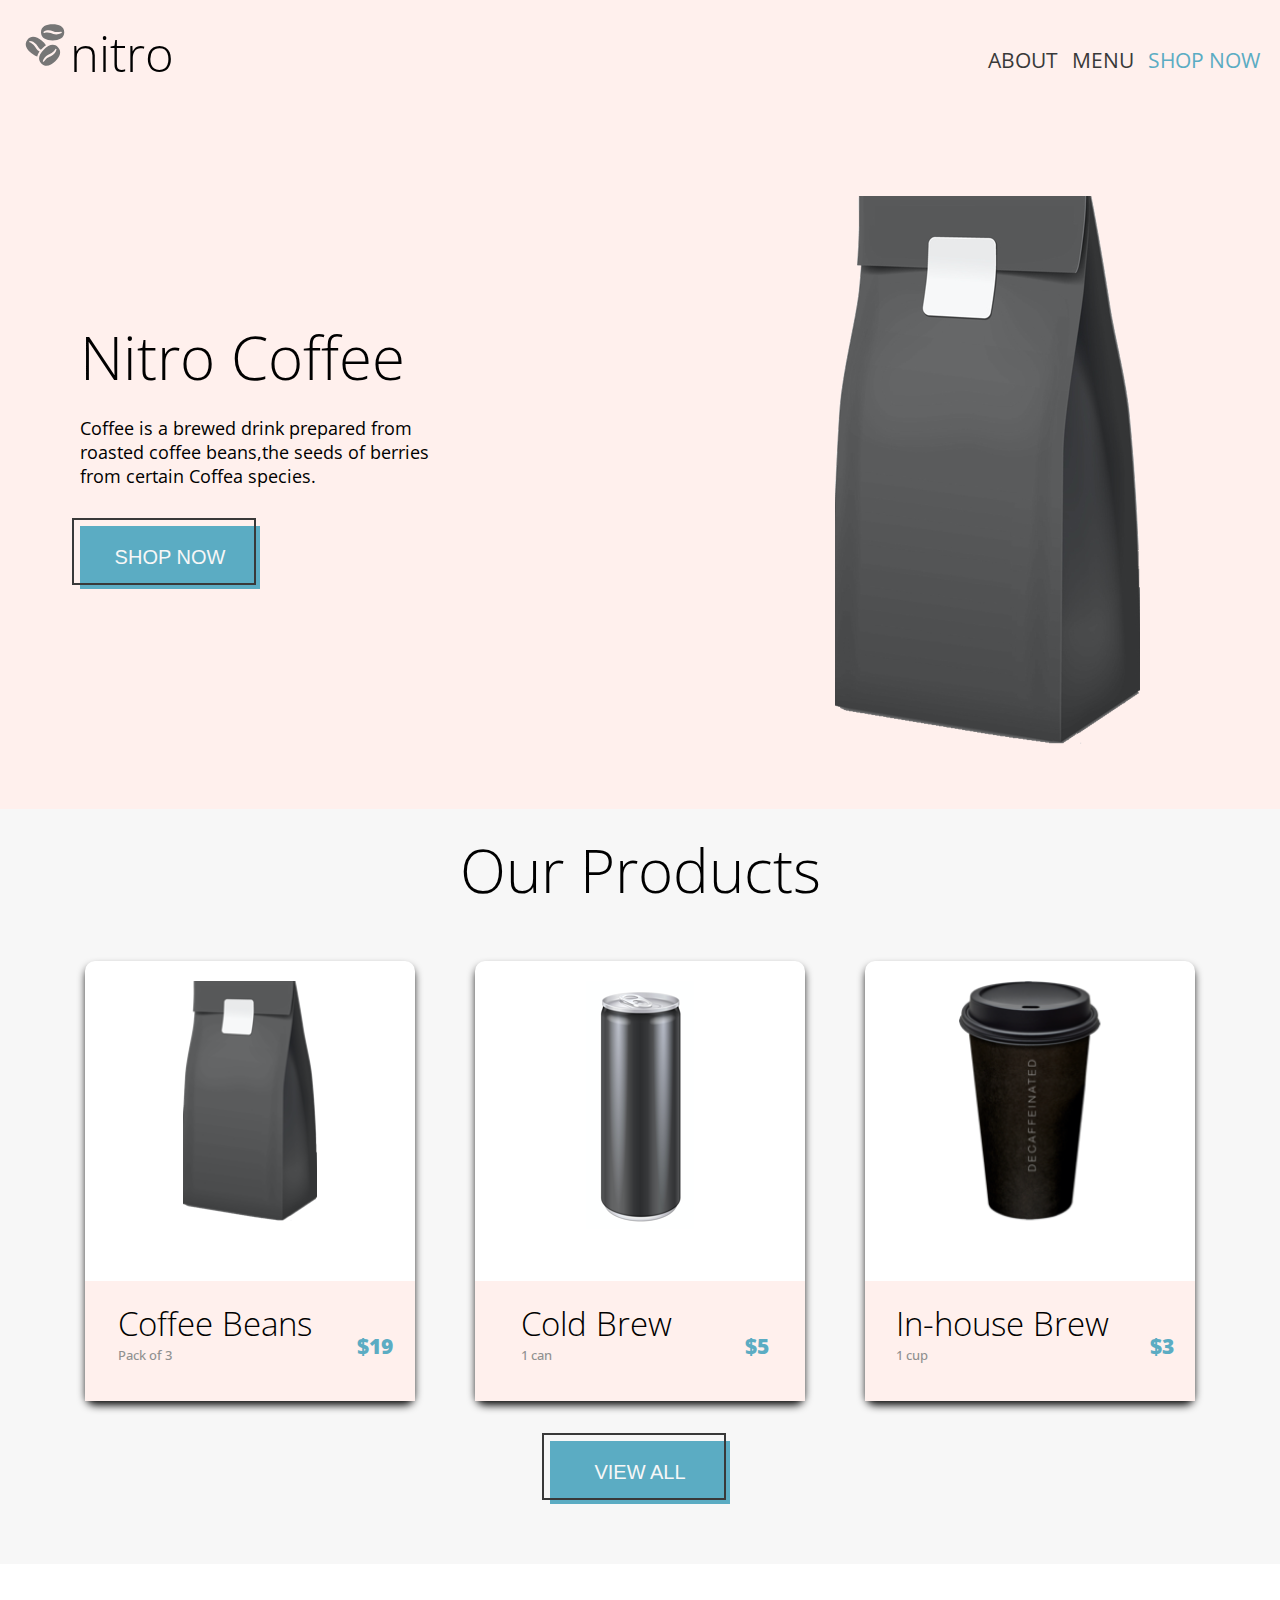
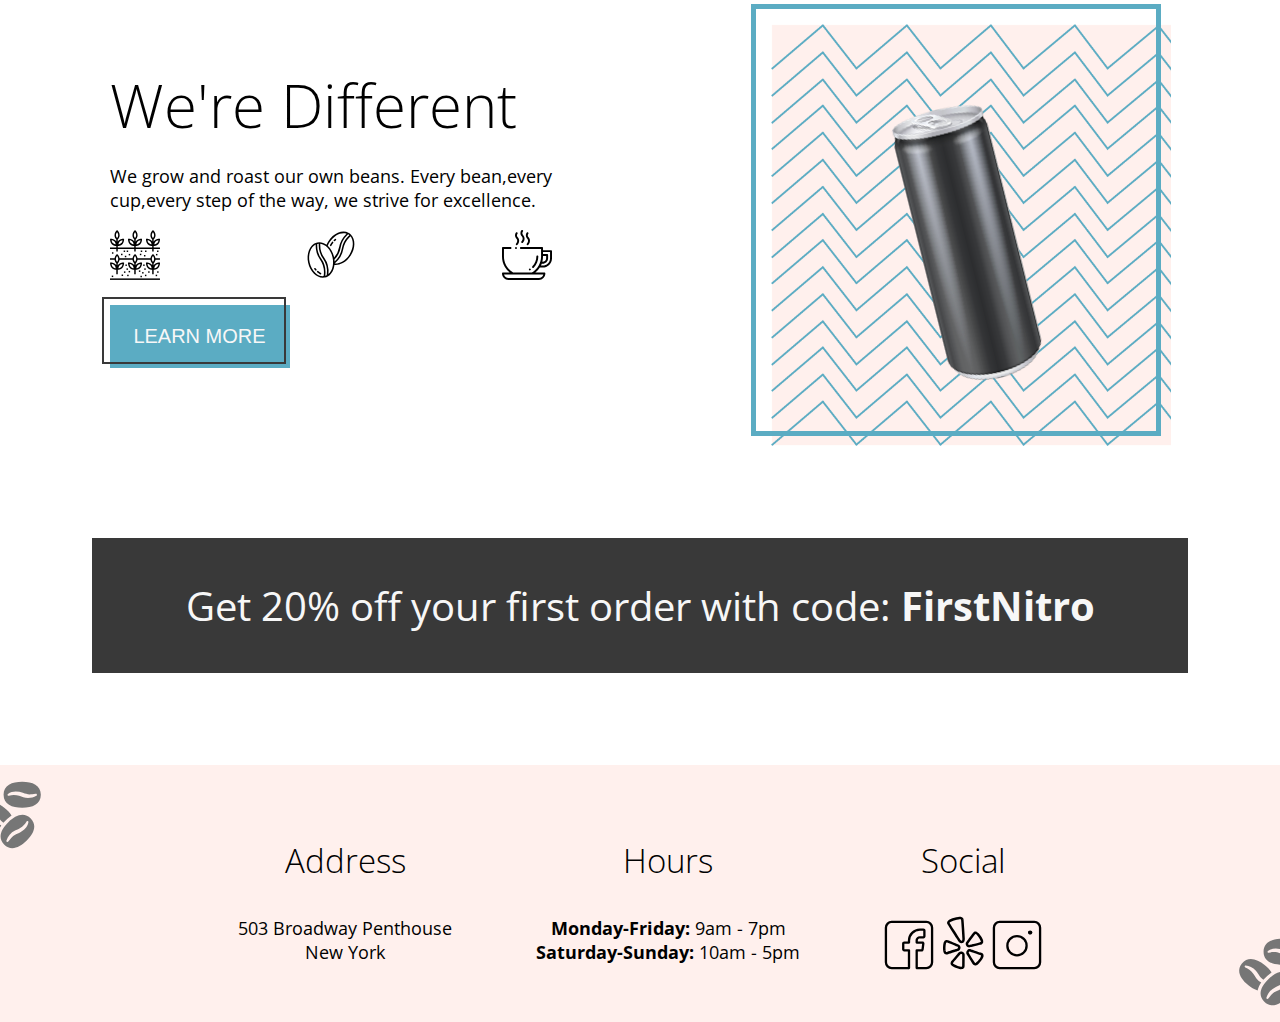
<file: index.html>
<!DOCTYPE html>
<html lang="en">
  <head>
    <meta charset="UTF-8" />
    <meta name="viewport" content="width=device-width, initial-scale=1.0" />
    <link
      href="https://fonts.googleapis.com/css2?family=Open+Sans:ital,wght@0,300;0,400;0,600;0,700;1,400&display=swap"
      rel="stylesheet"
    />
    <link rel="stylesheet" type="text/css" href="./css/global.css" />
    <link rel="stylesheet" type="text/css" href="./css/landing.css" />
    <title>Coffee Shop - Home</title>
  </head>
  <body>
    <header>
      <nav class="dark-color heading-space">
        <div class="nav-option">
          <div class="nav-option__box1">
            <div>
              <a href="">
                <img
                  class="titleIcon"
                  src="./assets/coffee-beans-logo-and-footer.svg"
                  alt="coffee bean logo"
                />
              </a>
            </div>
            <div>
              <h1 class="heading">nitro</h1>
            </div>
          </div>
          <div>
            <ul class="navLink">
              <li><a class="color-change" href="#">about</a></li>
              <li><a class="color-change" href="./pages/menu.html">menu</a></li>
              <li><a class="price" href="./pages/menu.html">shop now</a></li>
            </ul>
          </div>
        </div>
      </nav>
    </header>

    <div>
      <section class="landingMenu">
        <div class="menuContent">
          <h1>Nitro Coffee</h1>
          <p>
            Coffee is a brewed drink prepared from roasted coffee beans,the
            seeds of berries from certain Coffea species.
          </p>
          <div >
            <a href="./pages/menu.html"
              ><button class="button" >
                shop now
                <div class="buttonBorder">
                </div>
              </button>
            </a>
          </div>
        </div>
        <div class="menuImage">
          <img
            class="products__image"
            src="./assets/coffeebeans-hero.png"
            alt="coffee bag"
          />
        </div>
      </section>
      <section class="light-color">
        <div class="products">
          <h2>Our Products</h2>
          <div class="products-container">
            <div class="products__card">
              <img
                class="products__image"
                src="./assets/coffeebeans.png"
                alt="coffee beans"
              />
              <div class="products__description">
                <div class="description-box1">
                  <h3 class="product-name">Coffee Beans</h3>
                  <p class="product-quantity">Pack of 3</p>
                </div>
                <div class="description-box2">
                  <p class="product-price">$19</p>
                </div>
              </div>
            </div>
            <div class="products__card">
              <img
                class="products__image"
                src="./assets/coldbrew.png"
                alt="cold brew"
              />
              <div class="products__description">
                <div class="description-box1">
                  <h3 class="product-name">Cold Brew</h3>
                  <p class="product-quantity">1 can</p>
                </div>
                <div class="description-box2">
                  <p class="product-price">$5</p>
                </div>
              </div>
            </div>
            <div class="products__card">
              <img
                class="products__image"
                src="./assets/inhousebrew.png"
                alt="in-house brew"
              />
              <div class="products__description">
                <div class="description-box1">
                  <h3 class="product-name">In-house Brew</h3>
                  <p class="product-quantity">1 cup</p>
                </div>
                <div class="description-box2">
                  <p class="product-price">$3</p>
                </div>
              </div>
            </div>
          </div>
          <div>
            <a href="./pages/menu.html"
              ><button class="button">
                view all
                <div class="buttonBorder"></div>
              </button>
            </a>
          </div>
        </div>
      </section>
      <section>
        <div class="details-container">
          <div class="details-container__info">
            <h2>We're Different</h2>
            <p>
              We grow and roast our own beans. Every bean,every<br />
              cup,every step of the way, we strive for excellence.
            </p>
            <div class="icons">
              <div><img class="titleIcon" src="./assets/planting.svg" /></div>
              <div>
                <img class="titleIcon" src="./assets/coffee-beans.svg" />
              </div>
              <div><img class="titleIcon" src="./assets/coffee-cup.svg" /></div>
            </div>
            <div>
              <a href="./index.html"
                ><button class="button">
                  learn more
                  <div class="buttonBorder"></div>
                </button>
              </a>
            </div>
          </div>
          <div class="details-container__image">
            <img
              class="products__tiltedimage"
              src="./assets/tiltedcan.png"
              alt="tilted can"
            />
            <div class="details-container_border"></div>
          </div>
        </div>
        <div class="discountBanner no-color">
          <p class="discountBanner__width">
            Get 20% off your first order with code: <b>FirstNitro</b>
          </p>
        </div>
      </section>

      <footer class="dark-color  ">
        <section class="footerContainer">
          <div class="footerContainer__info">
            <h3>Address</h3>
            <p>
              503 Broadway Penthouse<br />
              New York
            </p>
          </div>
          <div class="footerContainer__info">
            <h3>Hours</h3>
            <p>
              <b>Monday-Friday:</b> 9am - 7pm<br />
              <b>Saturday-Sunday:</b> 10am - 5pm
            </p>
          </div>
          <div class="footerContainer__info">
            <h3>Social</h3>
            <a href="https://www.facebook.com/"
              ><img
                class="titleIcon"
                src="./assets/Facebook-Icon.svg"
                alt="facebook"
              />
            </a>
            <a href="https://www.yelp.com/"
              ><img class="titleIcon" src="./assets/Yelp-Icon.svg" alt="yelp"
            /></a>
            <a href="https://www.instagram.com/"
              ><img
                class="titleIcon"
                src="./assets/Instagram-Icon.svg"
                alt="instagram"
            /></a>
          </div>
        </section>
      </footer>
    </div>
  </body>
</html>
</file>
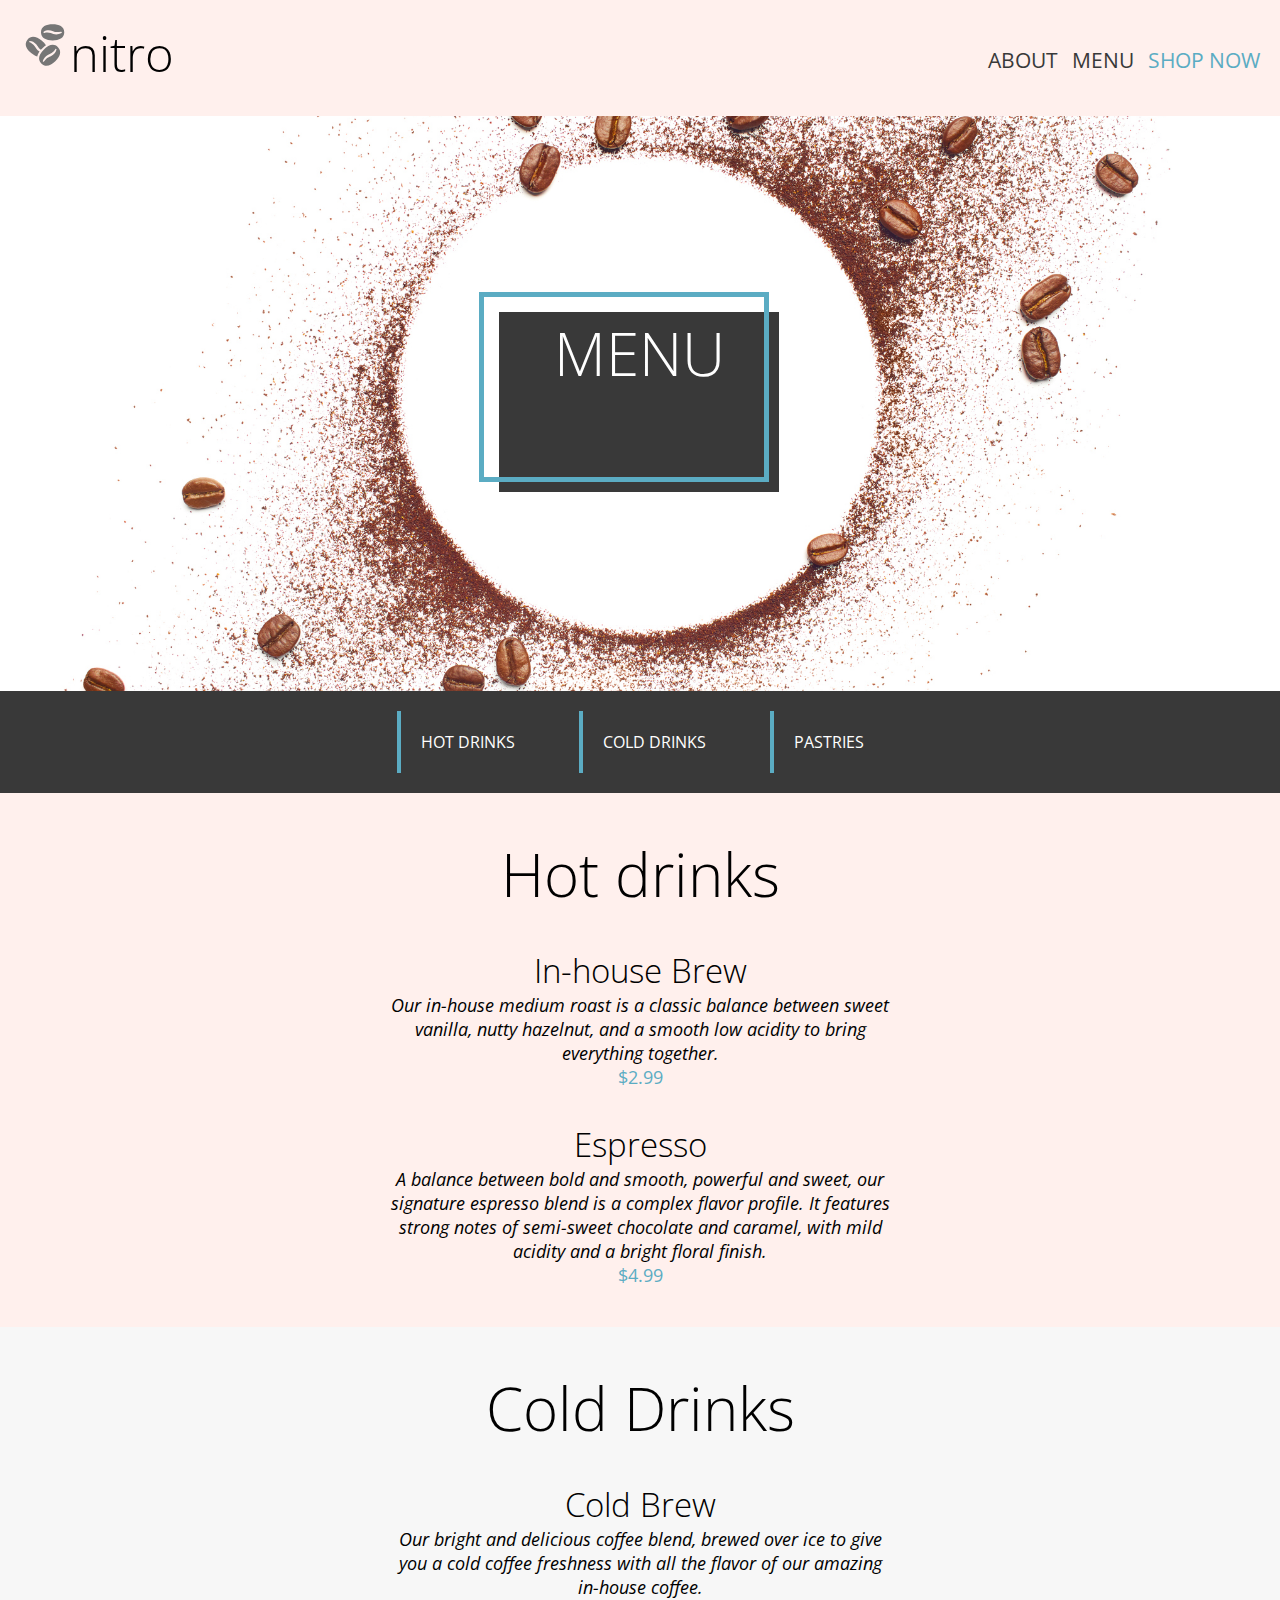
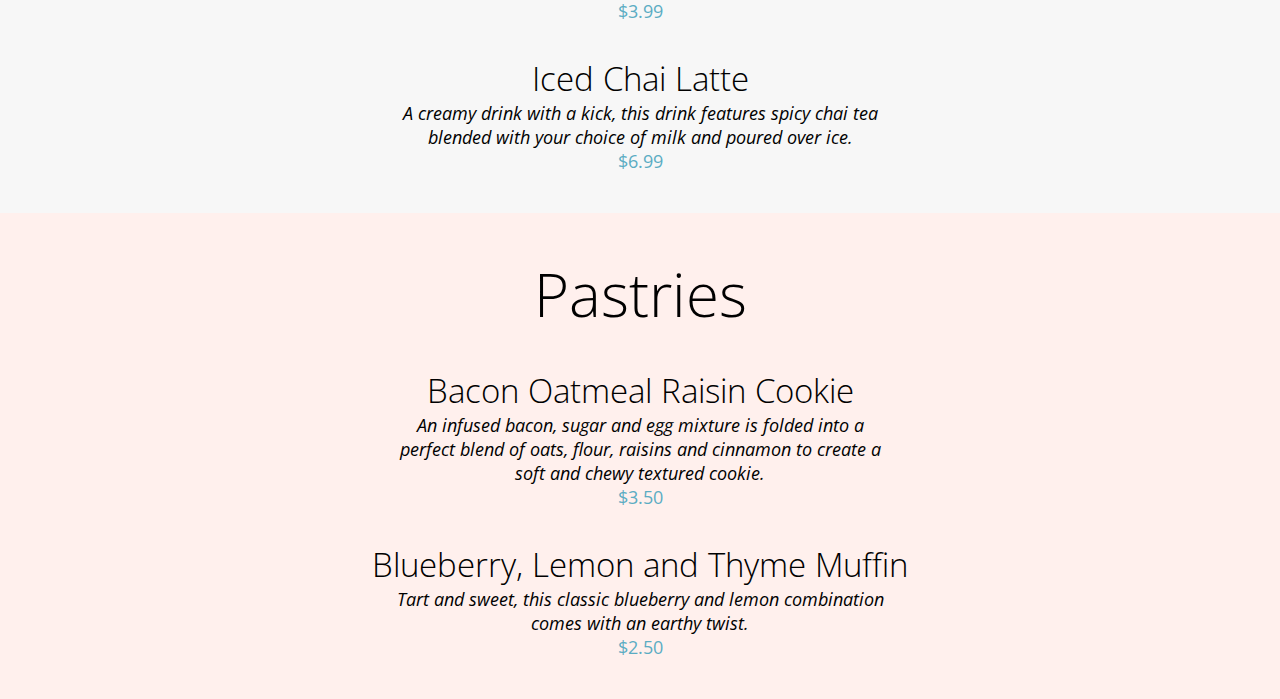
<file: pages/menu.html>
<!DOCTYPE html>
<html lang="en">
  <head>
    <meta charset="UTF-8" />
    <meta name="viewport" content="width=device-width, initial-scale=1.0" />
    <link
      href="https://fonts.googleapis.com/css2?family=Open+Sans:ital,wght@0,300;0,400;0,600;0,700;1,400&display=swap"
      rel="stylesheet"
    />
    <link rel="stylesheet" type="text/css" href="../css/global.css" />
    <link rel="stylesheet" type="text/css" href="../css/menu.css" />
    <title>Coffee Shop - Menu</title>
  </head>
  <body>
    <header>
      <nav class="dark-color heading-space">
        <div class="nav-option">
          <div class="nav-option__box1">
            <div>
              <a href="../index.html">
                <img
                  class="titleIcon"
                  src="../assets/coffee-beans-logo-and-footer.svg"
                  alt="coffee bean logo"
                />
              </a>
            </div>
            <div>
              <h1 class="heading">nitro</h1>
            </div>
          </div>
          <div>
            <ul class="navLink">
              <li><a class="color-change" href="../index.html">about</a></li>
              <li><a class="color-change" href="#Menu">menu</a></li>
              <li><a class="price" href="#Menu">shop now</a></li>
            </ul>
          </div>
        </div>
      </nav>
    </header>


    <div class="div-bg">
      <h1 id="Menu" class="titlebox">
        MENU
        <div class="titlebox_border"></div>
      </h1>
    </div>
    <nav>
      <ul class="navmenu">
        <li><a href="#hotdrinks">hot drinks</a></li>
        <li><a href="#colddrinks">cold drinks</a></li>
        <li><a href="#pastries">pastries</a></li>
      </ul>
    </nav>

    <main>
      <section id="hotdrinks" class="dark-color">
        <h2>Hot drinks</h2>
        <h3>In-house Brew</h3>
        <p class="description">
          Our in-house medium roast is a classic balance between sweet vanilla,
          nutty hazelnut, and a smooth low acidity to bring everything together.
        </p>
        <p class="price">$2.99</p>
        <h3>Espresso</h3>
        <p class="description">
          A balance between bold and smooth, powerful and sweet, our signature
          espresso blend is a complex flavor profile. It features strong notes
          of semi-sweet chocolate and caramel, with mild acidity and a bright
          floral finish.
        </p>
        <p class="price">$4.99</p>
      </section>
      <section id="colddrinks" class="light-color">
        <h2>Cold Drinks</h2>
        <h3>Cold Brew</h3>
        <p class="description">
          Our bright and delicious coffee blend, brewed over ice to give you a
          cold coffee freshness with all the flavor of our amazing in-house
          coffee.
        </p>
        <p class="price">$3.99</p>
        <h3>Iced Chai Latte</h3>
        <p class="description">
          A creamy drink with a kick, this drink features spicy chai tea blended
          with your choice of milk and poured over ice.
        </p>
        <p class="price">$6.99</p>
      </section>
      <section id="pastries" class="dark-color">
        <h2>Pastries</h2>
        <h3>Bacon Oatmeal Raisin Cookie</h3>
        <p class="description">
          An infused bacon, sugar and egg mixture is folded into a perfect blend
          of oats, flour, raisins and cinnamon to create a soft and chewy
          textured cookie.
        </p>
        <p class="price">$3.50</p>
        <h3>Blueberry, Lemon and Thyme Muffin</h3>
        <p class="description">
          Tart and sweet, this classic blueberry and lemon combination comes
          with an earthy twist.
        </p>
        <p class="price">$2.50</p>
      </section>
    </main>
  </body>
</html>
</file>
<file: css/global.css>
html,
body {
  font-family: "Open Sans";
  margin:0;
  padding: 0;
}

h1,
h2 {
  margin: 0;
  font-size: 3.75rem;
  font-weight: 300;
}

h3 {
  font-size: 2.063rem;
  font-weight: 300;
}

.nav-option{
  display:flex;
  justify-content: space-between;
  padding-left:20px;
  padding-right:20px;
}
.nav-option__box1{
  display:flex;
  justify-content: space-around;
}
.titleIcon {
  min-width: 3.125rem;
  max-width: 3.125rem;
}

.heading {
  font-size: 3.063rem;
  font-weight: 300;
  padding-bottom: 10px;
}

.heading-space{
  padding-top: 1.25rem;
  padding-bottom: 1.25rem;
}

ul.navLink li {
  list-style-type: none;
  text-decoration: none;
  font-size: 1.313rem;
  font-weight: 300;
  text-transform: uppercase;
  display: inline-block;
  padding-left: 0.625rem;
  padding-top:10px;
}

a {
  text-decoration: none;
}

p {
  font-size: 1.125rem;
  font-weight: 400;
}

.dark-color {
  background-color: #fff0ed;
}

.light-color {
  background-color: #f7f7f7;
}

.no-color {
  background-color:#FFF;
}

.color-change{
  color: #393939 ;
  font-weight: 400;
}

.price {
  color: #5bacc3;
  font-style: normal;
  font-weight: 400;
}
</file>
<file: css/landing.css>
.button {
  outline: none;
  border: none;
  background-color: #5bacc3;
  color: #f7f7f7;
  min-width: 11.25rem;
  max-width: 80%;
  padding: 1.25rem;
  margin-top: 1.25rem;
  margin-bottom: 2.5rem;
  font-size: 1.25rem;
  text-transform:uppercase;
  position: relative;
}

.buttonBorder {
  width: 100%;
  height: 100%;
  position: absolute;
  border: 2px solid #393939;
  top: -8px;
  left: -8px;
  z-index: 10;
}


.products{
  display: flex;
  flex-direction: column;
  justify-content:center;
  align-items: center;
  padding:20px;
}
.products-container{
  display:flex;
  justify-content:space-evenly;
  padding-top:20px;
}

.products__card {
  display: flex;
  flex-direction: column;
  justify-content: space-between;
  align-items: center;
  margin: 30px;
  margin-bottom: 1.25rem;
  min-width: 20.625rem;
  max-width: 21.875rem;
  min-height: 27.5rem;
  max-height: 28.75rem;
  border-radius: 0.625rem;
  box-shadow: 0 5px 9px -1px;
  box-shadow: rgba(0, 0, 0, 0.25);
  background-color:#FFF;
}

.products__image {
  padding-top: 20px;
  min-height: 15rem;
  max-height: 34.375rem;
}

.products__description {
  display: flex;
  flex-direction: row;
  justify-content: space-around;
  background-color: #fff0ed;
  width: 100%;
  padding:20px 0;
}
.description-box1 {
text-align: left;
padding-left:10px;
}

.description-box2 {
  text-align: right;
  padding-top: 10px; 
}


.product-name{
  margin:0;
}

.product-quantity{
 margin:0;
 font-size: small;
 font-weight: 500;
 color:#909090;
}
.product-price{
  color: #5bacc3;
  font-style:normal;
  font-weight: 800;
  text-align:right;
  font-size: 1.313rem;
}

.details-container{
  display:flex;
  justify-content:space-around;
}

.details-container__info{
  display:flex;
  flex-direction:column;
  padding-top:100px;
}

.details-container__image{
  background-image: url(../assets/coldbrewbackground.png);
  background-size: cover;
  min-width: 400px;
  max-width: 500px;
  margin-top:60px;
  position:relative;
}

.products__tiltedimage {
  padding: 80px 60px 60px 120px;
}


.details-container_border {
  width: 100%;
  height: 100%;
  position: absolute;
  border: 5px solid #5bacc3;
  top: -20px;
  left: -20px;
  z-index: 10;
}

.icons
{
  display:flex;
  justify-content:space-between;
}

.imagePosition {
  display: block;
  margin-left: auto;
}

.landingMenu {
  background-color: #fff0ed;
  margin: 0;
}

.menuContent {
  padding: 1.25rem 0;
  padding-top: 6.25rem;
  float: left;
  width: 30%;
  height: 50%;
  text-align: left;
  margin-left: 5rem;
  margin-right: 5rem;
  margin-top: 6.25rem;
}

.menuImage {
   text-align:right;
  padding:60px;
  padding-right:140px;
}

.discountBanner {
  padding: 1.25rem;
  max-width: 90%;
  min-width: 2.813rem;
  background-color: #393939;
  color: #f7f7f7;
  margin:5.75rem
}

.discountBanner__width {
  font-size: 2.5rem;
  text-align: center;
  padding:20px;
  margin:0;
}

.footerContainer {
  margin: 0 0;
  text-align: center;
  background:url(../assets/coffee-beans-logo-and-footer.svg) right -30px bottom 10px/80px 80px no-repeat,url(../assets/coffee-beans-logo-and-footer.svg) left -30px top 10px/80px 80px no-repeat; 
}
.footerContainer__info {
  display: inline-block;
  vertical-align: top;
  margin: 2.5rem;
}
</file>
<file: css/menu.css>
.navmenu{
  margin: 0;
  padding:0;
  background-color: #393939;
  text-align: center;

}

.navmenu li {
  display: inline-block;
  vertical-align: top;
  border-left: 4px solid #5bacc3;
  list-style-type: none;
  background-color: #393939;
  text-align: center;
  justify-content: center; 
  padding: 1.25rem;
  margin: 1.25rem;
}


.navmenu li a {
  text-decoration:none;
  color: #FFF;
  text-transform: uppercase;
}

.titleHeading {
  font-size: 3.75rem;
  font-weight: 300;
}

.div-bg {
  min-width: 100%;
  max-width: 100%;
  min-height:35.938rem;
  max-height: 37.5rem;
  background-position: center;
  background-size: cover;
  background-image:url(../assets/coffee-circle.jpg);
  position: relative;
}

.titlebox_border {
  width: 100%;
  height: 100%;
  position: absolute;
  border: 5px solid #5bacc3;
  top: -20px;
  left: -20px;
  z-index: 10;
}

.titlebox{
  position: absolute;
  top:34%;
  bottom:35%;
  left: 39%;
  right:41%;
  font-size: 3.75rem;
  font-weight: 300;
  text-align:center;
  min-width: 17.5rem;
  max-width: 18.75rem;
  min-height: 11.25rem;
  max-height: 12.5rem;
  background-color: #393939 ;
  color: #FFF; 
}


section {
  padding: 2.5rem 0;
}

section h2 {
  margin: 0;
  text-align:center;
}

section h3 {
  text-align:center;
  margin-bottom: 0;
}

section .price {
  margin: 0;
  text-align:center;
}

section .description {
  font-style:italic;
  text-align:center;
  width:39%;
  margin-left: auto;
  margin-right: auto;
  margin-top: 0;
  margin-bottom:0;
}
</file>
